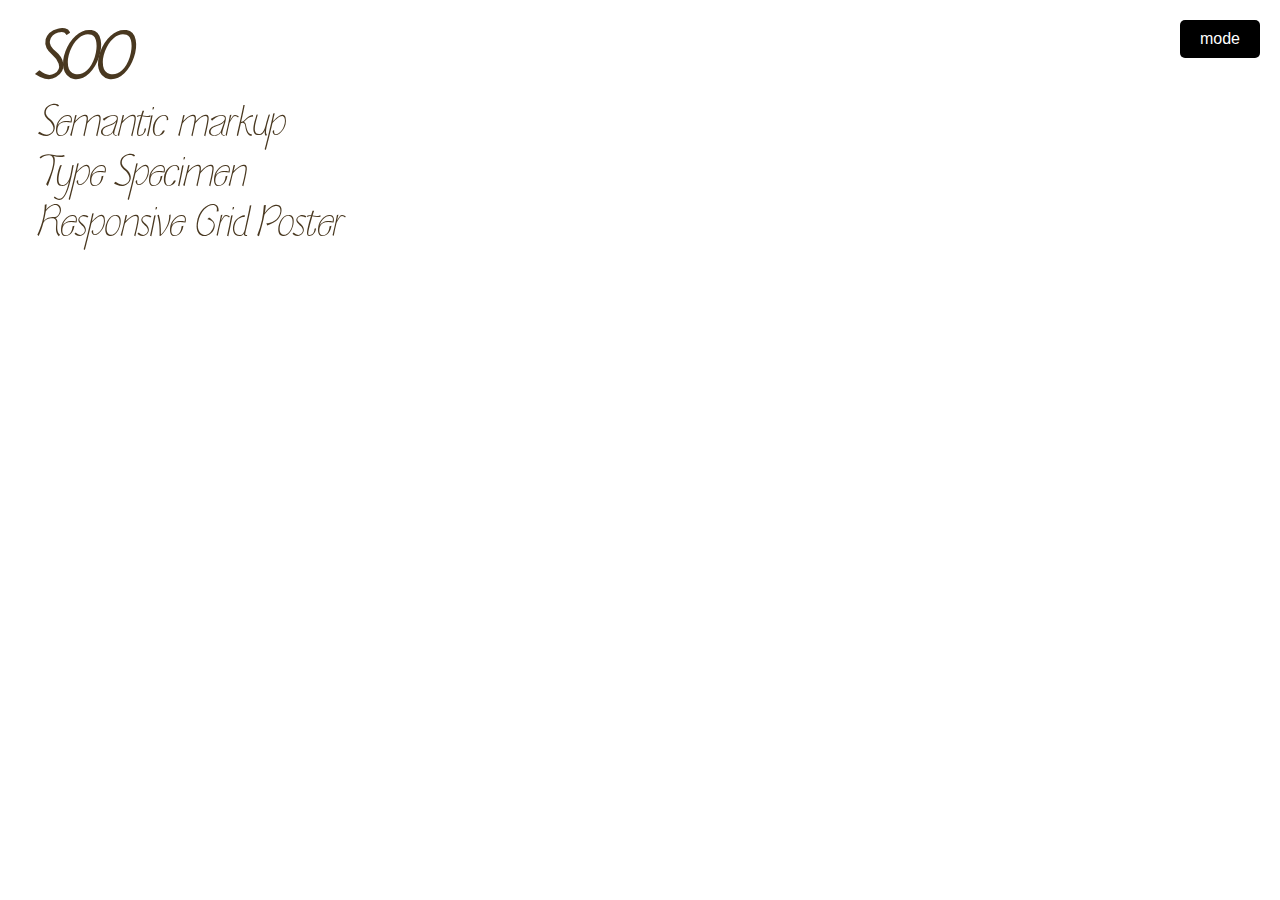
<file: index.html>
<!DOCTYPE html>
<html lang="en">
<head>
    <meta charset="UTF-8">
    <meta name="viewport" content="width=device-width, initial-scale=1.0">
    <title>Dark Mode Toggle</title>
    <link rel="stylesheet" href="css/style.css">
</head>
<body>
    <!-- 다크 모드 토글 버튼 -->
    <button id="dark-mode-toggle">mode</button>

    <h2>SOO</h2>
    <p><a href="markup/index.html">Semantic markup</a></p>
    <p><a href="reed/index.html">Type Specimen</a></p>
    <p><a href="poster/index.html">Responsive Grid Poster</a></p>

    <!-- JS 파일을 body 끝에 배치 -->
    <script src="script.js"></script>
</body>
</html>
</file>
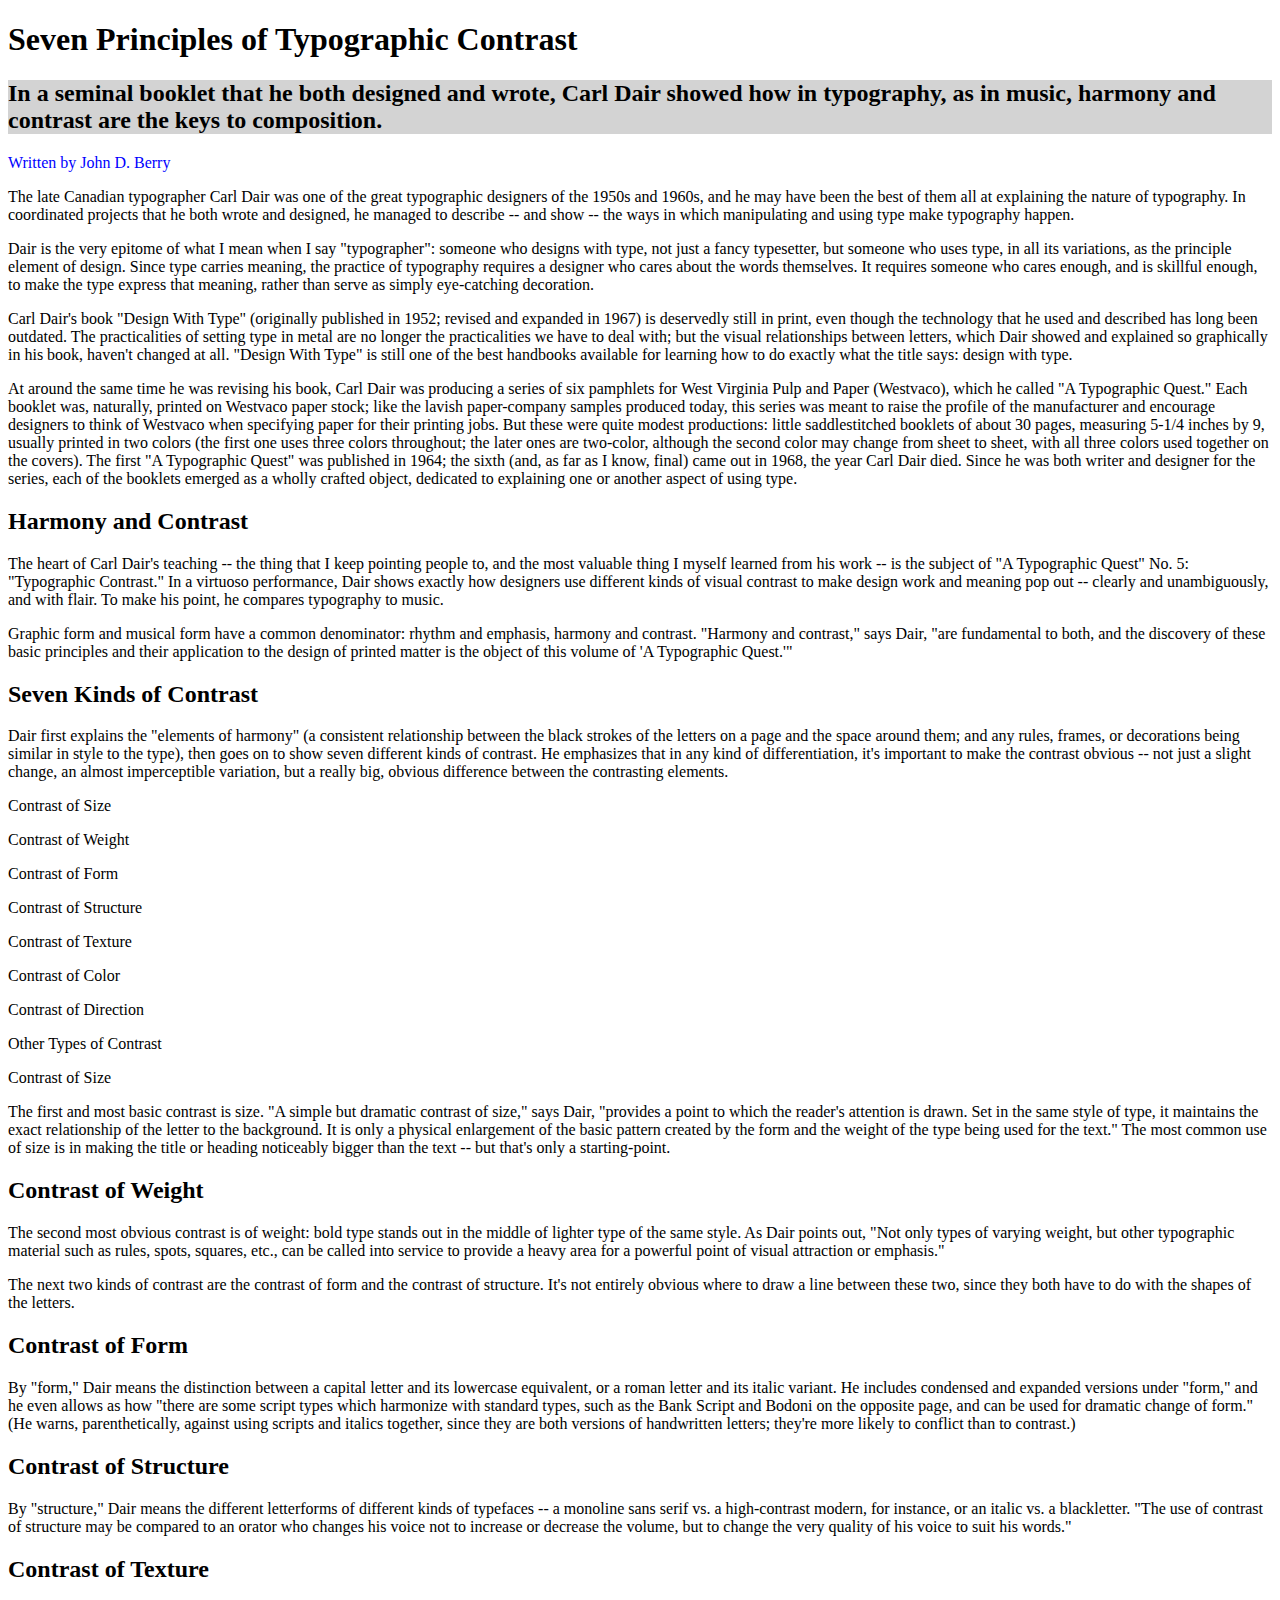
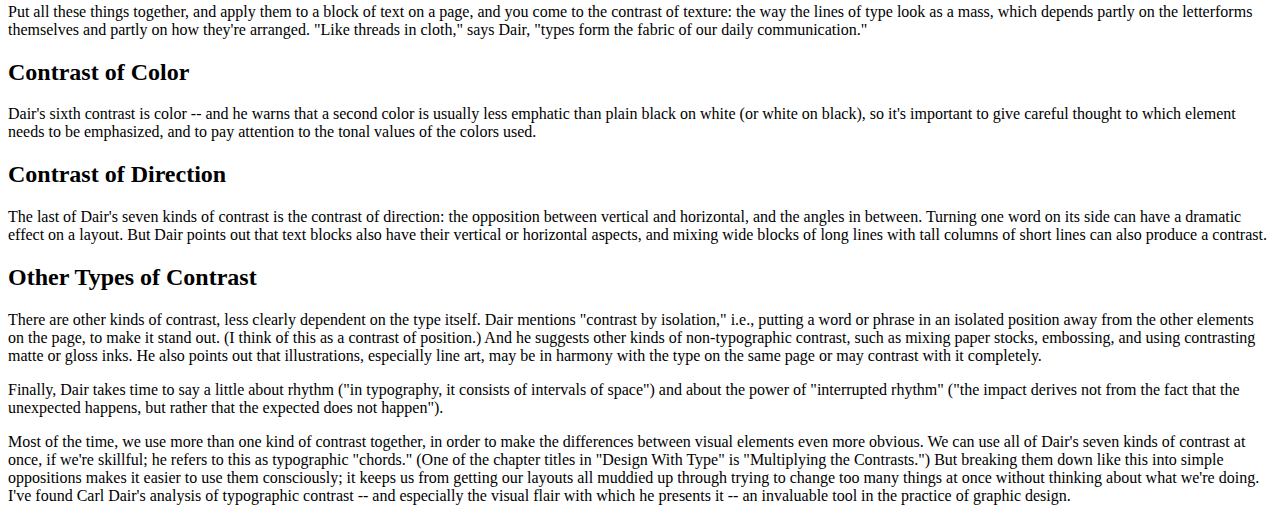
<file: markup/index.html>
<!DOCTYPE html>
<html>
	<head>
		<title>HTML Semantic Markup Exercise</title>
		<meta charset="utf-8">
		<meta name="viewport" content="width=device-width, initial-scale=1">
	</head>
	<body>

		<h1> Seven Principles of Typographic Contrast </h1>


		<h2 style="background-color:LightGray;">
In a seminal booklet that he both designed and wrote, Carl Dair showed how in typography, as in music, harmony and contrast are the keys to composition.</h2>

<p style="color:blue;">Written by John D. Berry
</p>


<p>The late Canadian typographer Carl Dair was one of the great typographic designers of the 1950s and 1960s, and he may have been the best of them all at explaining the nature of typography. In coordinated projects that he both wrote and designed, he managed to describe -- and show -- the ways in which manipulating and using type make typography happen. 
</p>

<p>
Dair is the very epitome of what I mean when I say "typographer": someone who designs with type, not just a fancy typesetter, but someone who uses type, in all its variations, as the principle element of design. Since type carries meaning, the practice of typography requires a designer who cares about the words themselves. It requires someone who cares enough, and is skillful enough, to make the type express that meaning, rather than serve as simply eye-catching decoration.
</p>

<p>
Carl Dair's book "Design With Type" (originally published in 1952; revised and expanded in 1967) is deservedly still in print, even though the technology that he used and described has long been outdated. The practicalities of setting type in metal are no longer the practicalities we have to deal with; but the visual relationships between letters, which Dair showed and explained so graphically in his book, haven't changed at all. "Design With Type" is still one of the best handbooks available for learning how to do exactly what the title says: design with type.
</p>

<p>

At around the same time he was revising his book, Carl Dair was producing a series of six pamphlets for West Virginia Pulp and Paper (Westvaco), which he called "A Typographic Quest." Each booklet was, naturally, printed on Westvaco paper stock; like the lavish paper-company samples produced today, this series was meant to raise the profile of the manufacturer and encourage designers to think of Westvaco when specifying paper for their printing jobs. But these were quite modest productions: little saddlestitched booklets of about 30 pages, measuring 5-1/4 inches by 9, usually printed in two colors (the first one uses three colors throughout; the later ones are two-color, although the second color may change from sheet to sheet, with all three colors used together on the covers). The first "A Typographic Quest" was published in 1964; the sixth (and, as far as I know, final) came out in 1968, the year Carl Dair died. Since he was both writer and designer for the series, each of the booklets emerged as a wholly crafted object, dedicated to explaining one or another aspect of using type.
</p>


<h2>
Harmony and Contrast
</h2>

<p>
The heart of Carl Dair's teaching -- the thing that I keep pointing people to, and the most valuable thing I myself learned from his work -- is the subject of "A Typographic Quest" No. 5: "Typographic Contrast." In a virtuoso performance, Dair shows exactly how designers use different kinds of visual contrast to make design work and meaning pop out -- clearly and unambiguously, and with flair. To make his point, he compares typography to music.
</p>

<p>

Graphic form and musical form have a common denominator: rhythm and emphasis, harmony and contrast. "Harmony and contrast," says Dair, "are fundamental to both, and the discovery of these basic principles and their application to the design of printed matter is the object of this volume of 'A Typographic Quest.'"
</p>

<h2>

Seven Kinds of Contrast
</h2>

<p>

Dair first explains the "elements of harmony" (a consistent relationship between the black strokes of the letters on a page and the space around them; and any rules, frames, or decorations being similar in style to the type), then goes on to show seven different kinds of contrast. He emphasizes that in any kind of differentiation, it's important to make the contrast obvious -- not just a slight change, an almost imperceptible variation, but a really big, obvious difference between the contrasting elements.
</p>

<p>
Contrast of Size
</p>
<p>
Contrast of Weight
</p>
<p>
Contrast of Form
</p>
<p>
Contrast of Structure
</p>
<p>
Contrast of Texture
</p>
<p>
Contrast of Color
</p>
<p>
Contrast of Direction
</p>
<p>
Other Types of Contrast
</p>
<p>

Contrast of Size
</p>
<p>

The first and most basic contrast is size. "A simple but dramatic contrast of size," says Dair, "provides a point to which the reader's attention is drawn. Set in the same style of type, it maintains the exact relationship of the letter to the background. It is only a physical enlargement of the basic pattern created by the form and the weight of the type being used for the text." The most common use of size is in making the title or heading noticeably bigger than the text -- but that's only a starting-point.
</p>

<h2>

Contrast of Weight
</h2>
<p>

The second most obvious contrast is of weight: bold type stands out in the middle of lighter type of the same style. As Dair points out, "Not only types of varying weight, but other typographic material such as rules, spots, squares, etc., can be called into service to provide a heavy area for a powerful point of visual attraction or emphasis."
</p>
<p>

The next two kinds of contrast are the contrast of form and the contrast of structure. It's not entirely obvious where to draw a line between these two, since they both have to do with the shapes of the letters.
</p>
<h2>


Contrast of Form
</h2>
<p>
By "form," Dair means the distinction between a capital letter and its lowercase equivalent, or a roman letter and its italic variant. He includes condensed and expanded versions under "form," and he even allows as how "there are some script types which harmonize with standard types, such as the Bank Script and Bodoni on the opposite page, and can be used for dramatic change of form." (He warns, parenthetically, against using scripts and italics together, since they are both versions of handwritten letters; they're more likely to conflict than to contrast.)
</p>
<h2>

Contrast of Structure
</h2>
<p>

By "structure," Dair means the different letterforms of different kinds of typefaces -- a monoline sans serif vs. a high-contrast modern, for instance, or an italic vs. a blackletter. "The use of contrast of structure may be compared to an orator who changes his voice not to increase or decrease the volume, but to change the very quality of his voice to suit his words."
</p>
<h2>

Contrast of Texture
</h2>
<p>

Put all these things together, and apply them to a block of text on a page, and you come to the contrast of texture: the way the lines of type look as a mass, which depends partly on the letterforms themselves and partly on how they're arranged. "Like threads in cloth," says Dair, "types form the fabric of our daily communication."
</p>
<h2>


Contrast of Color
</h2>
<p>
Dair's sixth contrast is color -- and he warns that a second color is usually less emphatic than plain black on white (or white on black), so it's important to give careful thought to which element needs to be emphasized, and to pay attention to the tonal values of the colors used.
</p>
<h2>
Contrast of Direction
</h2>
<p>

The last of Dair's seven kinds of contrast is the contrast of direction: the opposition between vertical and horizontal, and the angles in between. Turning one word on its side can have a dramatic effect on a layout. But Dair points out that text blocks also have their vertical or horizontal aspects, and mixing wide blocks of long lines with tall columns of short lines can also produce a contrast.
</p>
<h2>

Other Types of Contrast
</h2>
<p>
There are other kinds of contrast, less clearly dependent on the type itself. Dair mentions "contrast by isolation," i.e., putting a word or phrase in an isolated position away from the other elements on the page, to make it stand out. (I think of this as a contrast of position.) And he suggests other kinds of non-typographic contrast, such as mixing paper stocks, embossing, and using contrasting matte or gloss inks. He also points out that illustrations, especially line art, may be in harmony with the type on the same page or may contrast with it completely.
</p>
<p>

Finally, Dair takes time to say a little about rhythm ("in typography, it consists of intervals of space") and about the power of "interrupted rhythm" ("the impact derives not from the fact that the unexpected happens, but rather that the expected does not happen").
</p>
<p>

Most of the time, we use more than one kind of contrast together, in order to make the differences between visual elements even more obvious. We can use all of Dair's seven kinds of contrast at once, if we're skillful; he refers to this as typographic "chords." (One of the chapter titles in "Design With Type" is "Multiplying the Contrasts.") But breaking them down like this into simple oppositions makes it easier to use them consciously; it keeps us from getting our layouts all muddied up through trying to change too many things at once without thinking about what we're doing. I've found Carl Dair's analysis of typographic contrast -- and especially the visual flair with which he presents it -- an invaluable tool in the practice of graphic design.
</p>
	</body>
</html>
</file>
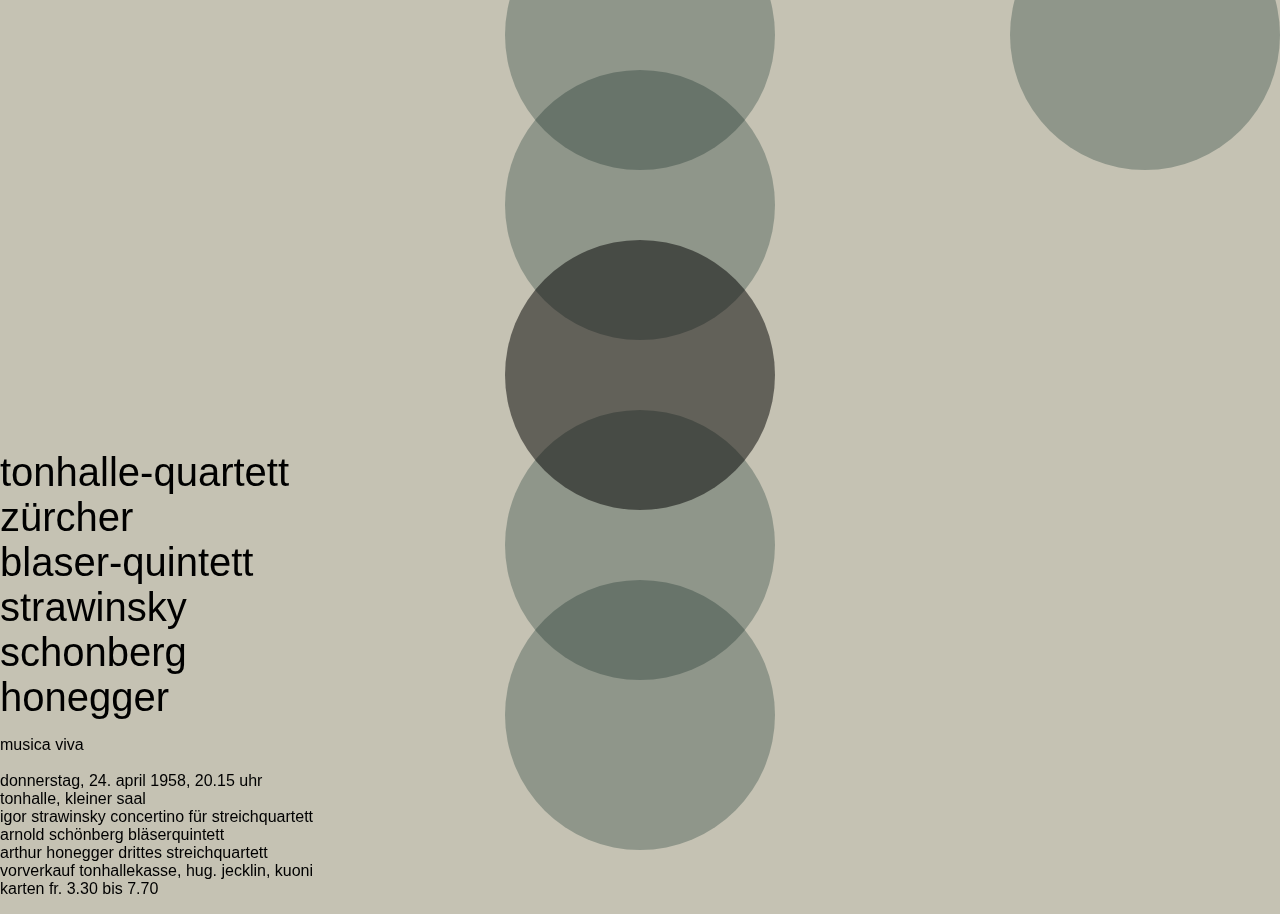
<file: poster 복사본/index.html>
<!DOCTYPE html>
<html>
<head>
	<title>Responsive Grid</title>
	<meta charset="utf-8">
	<meta name="viewport" content="width=device-width, initial-scale=1">
	<link rel="stylesheet" type="text/css" href="grid.css">
</head>
<body>
	<main>
		<div class="text-column">
			tonhalle-quartett<br>
			zürcher<br>
			blaser-quintett<br>
			strawinsky<br>
			schonberg<br>
			honegger<br>
			<p>
				musica viva<br>
				<br>
				donnerstag, 24. april 1958, 20.15 uhr<br>
				tonhalle, kleiner saal<br>
				igor strawinsky concertino für streichquartett<br>
				arnold schönberg bläserquintett<br>
				arthur honegger drittes streichquartett<br>
				vorverkauf tonhallekasse, hug. jecklin, kuoni<br>
				karten fr. 3.30 bis 7.70
			</p>
		</div>
		<div class="circles-column">
			<div class="circle"></div>
			<div class="circle"></div>
			<div class="circle"></div>
			<div class="circle"></div>
			<div class="circle"></div>
		</div>
		<div class="last-column">
			<div class="circle"></div>
		</div> <!-- 여기에 닫히지 않았던 div 태그 추가 -->
	</main>
</body>
</html>
</file>
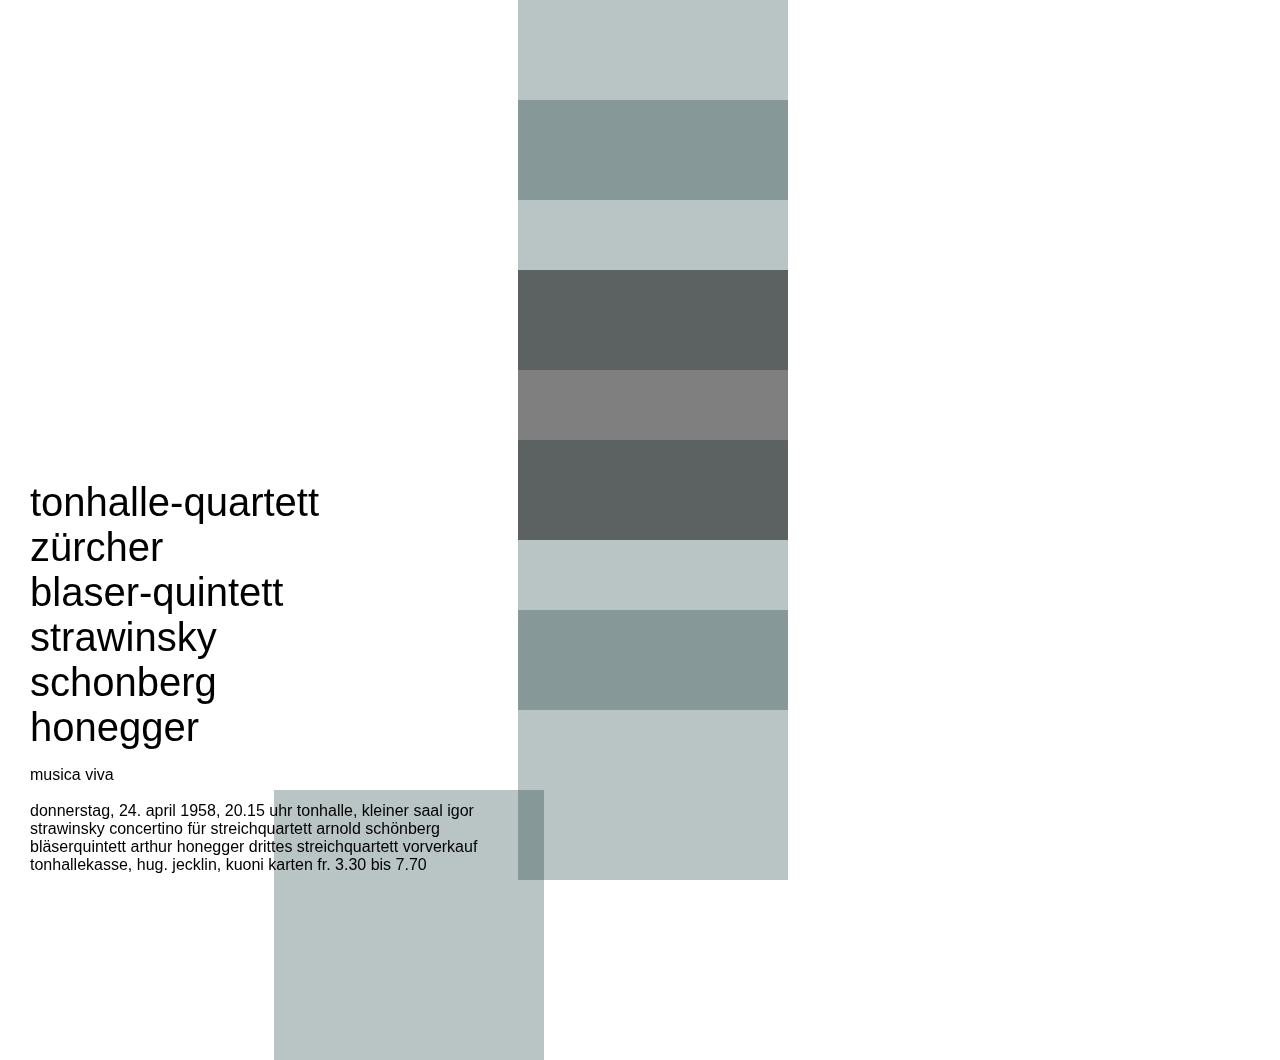
<file: poster/index.html>
<!DOCTYPE html>
<html>
<head>
	<title></title>
	<meta charset="utf-8">
	<meta name="viewport" content="width=device-width, initial-scale=1">
	<link rel="stylesheet" type="text/css" href="grid.css">
</head>
<body>
	<main>
		<div class="text-column">
			tonhalle-quartett<br>
			zürcher<br>
			blaser-quintett<br>
			strawinsky<br>
			schonberg<br>
			honegger<br>
			<p>
				musica viva<br>
				<br>
			donnerstag, 24. april 1958, 20.15 uhr
tonhalle, kleiner saal igor strawinsky concertino für streichquartett arnold schönberg bläserquintett arthur honegger drittes streichquartett
vorverkauf tonhallekasse, hug. jecklin, kuoni karten fr. 3.30 bis 7.70
			</p>
		</div>
		<div class="circles-column">
			<div class="circle"></div>
			<div class="circle"></div>
			<div class="circle"></div>
			<div class="circle"></div>
			<div class="circle"></div>
		</div>
		<div class="last-column">
			<div class="circle"></div>	
	</main>
</body>
</html>
</file>
<file: css/style.css>
/* 기본 스타일 */
@font-face {
    font-family: 'Reed';
    src: url('Reed-SemiboldItalic.woff2') format('woff2');
    font-weight: 400;
}

body {
    background: white;
    color: #493820;
    font-family: 'Reed';
    font-size: 50px;
    line-height: 0.0;
    margin-top: 30px;
    margin-left: 40px;
    margin-right: 40px;
}

/* 다크 모드 토글 버튼 스타일 */
#dark-mode-toggle {
    position: absolute; /* 위치를 고정 */
    top: 20px; /* 위에서 20px 떨어진 위치 */
    right: 20px; /* 오른쪽에서 20px 떨어진 위치 */
    background-color: black;
    border: none;
    color: white;
    padding: 10px 20px;
    font-size: 16px;
    cursor: pointer;
    border-radius: 5px;
}

/* 링크 스타일 */
a {
    text-decoration: none;
    color: inherit;
}

a:hover {
    text-decoration: underline;
    color: inherit;
}

/* 다크 모드 스타일 */
body.dark-mode {
    background: #2e2e2e; /* 어두운 배경 */
    color: #dcdcdc; /* 밝은 텍스트 */
}

body.dark-mode a {
    color: #dcdcdc; /* 링크 색상 */
}

body.dark-mode a:hover {
    text-decoration: underline;
    color: #ffffff; /* 호버 시 색상 */
}
</file>
<file: poster 복사본/grid.css>
/* 공통 스타일 */
body {
	margin: 0;
	background: #c5c2b3;
}

main {
	display: grid;
	height: 100vh;
	grid-template-columns: repeat(5, 1fr);
}

.text-column {
	grid-column: 1/3;
	font-size: 40px;
	font-family: sans-serif;
	padding-top: 50vh;
}

.text-column p {
	font-size: 16px;
}

.circles-column {
	grid-column: 3/5;
}

.last-column {
	grid-column: 5/6; /* 수정: 끝 열을 차지하도록 설정 */
}

.circle {
	height: 270px;
	width: 270px;
	background: #738c8a;
	border-radius: 50%;
	opacity: 0.5;
	mix-blend-mode: multiply;
	margin-top: -100px;
}

.circle:nth-child(3) {
	background: black;
}

/* 작은 화면 (모바일)용 반응형 스타일 */
@media screen and (max-width: 500px) {
	main {
		grid-template-columns: 1fr; /* 모든 열을 하나로 만듦 */
		height: auto; /* 높이를 자동으로 */
	}

	.text-column {
		grid-column: 1/2; /* 한 줄에 배치 */
		padding-top: 20px; /* 패딩 줄이기 */
		font-size: 30px;
	}

	.circles-column {
		grid-column: 1/2; /* 한 줄에 배치 */
		display: flex; /* 가로로 원 배치 */
		flex-wrap: wrap; /* 넘치는 원을 다음 줄로 */
		justify-content: center; /* 가운데 정렬 */
		gap: 10px; /* 원 간격 추가 */
	}

	.circle {
		height: 100px; /* 원 크기 축소 */
		width: 100px;  /* 원 크기 축소 */
		background: yellow; /* 색상 변경 */
	}

	.last-column {
		grid-column: 1/2; /* 한 줄에 배치 */
		text-align: center; /* 정렬 */
	}
}
</file>
<file: poster/grid.css>
body {
  margin: 0;
  background: #ffffff;
  margin: 30px;
}

main {
  display: grid;
  height: 100vh;
  grid-template-columns: repeat(5, 1fr);
}

.column {
  border: 1px solid red;
}

.text-column {
  grid-column: 1/3;
  font-size: 40px;
  font-family: sans-serif;
  padding-top: 50vh;
}

.text-column p {
  font-size: 16px;
}

.circles-column {
  grid-column: 3/5;
}

.last-column {
  grid-column: 2/5;
}

.circle {
  height: 270px;
  width: 270px;
  background: #738c8a;
  opacity: 0.5;
  mix-blend-mode: multiply;
  margin-top: -100px;
}

.circle:nth-child(3) {
  background: black;
}

@media screen and (max-width: 500px) {
  .circle {
    background: yellow;
  }
}
</file>
